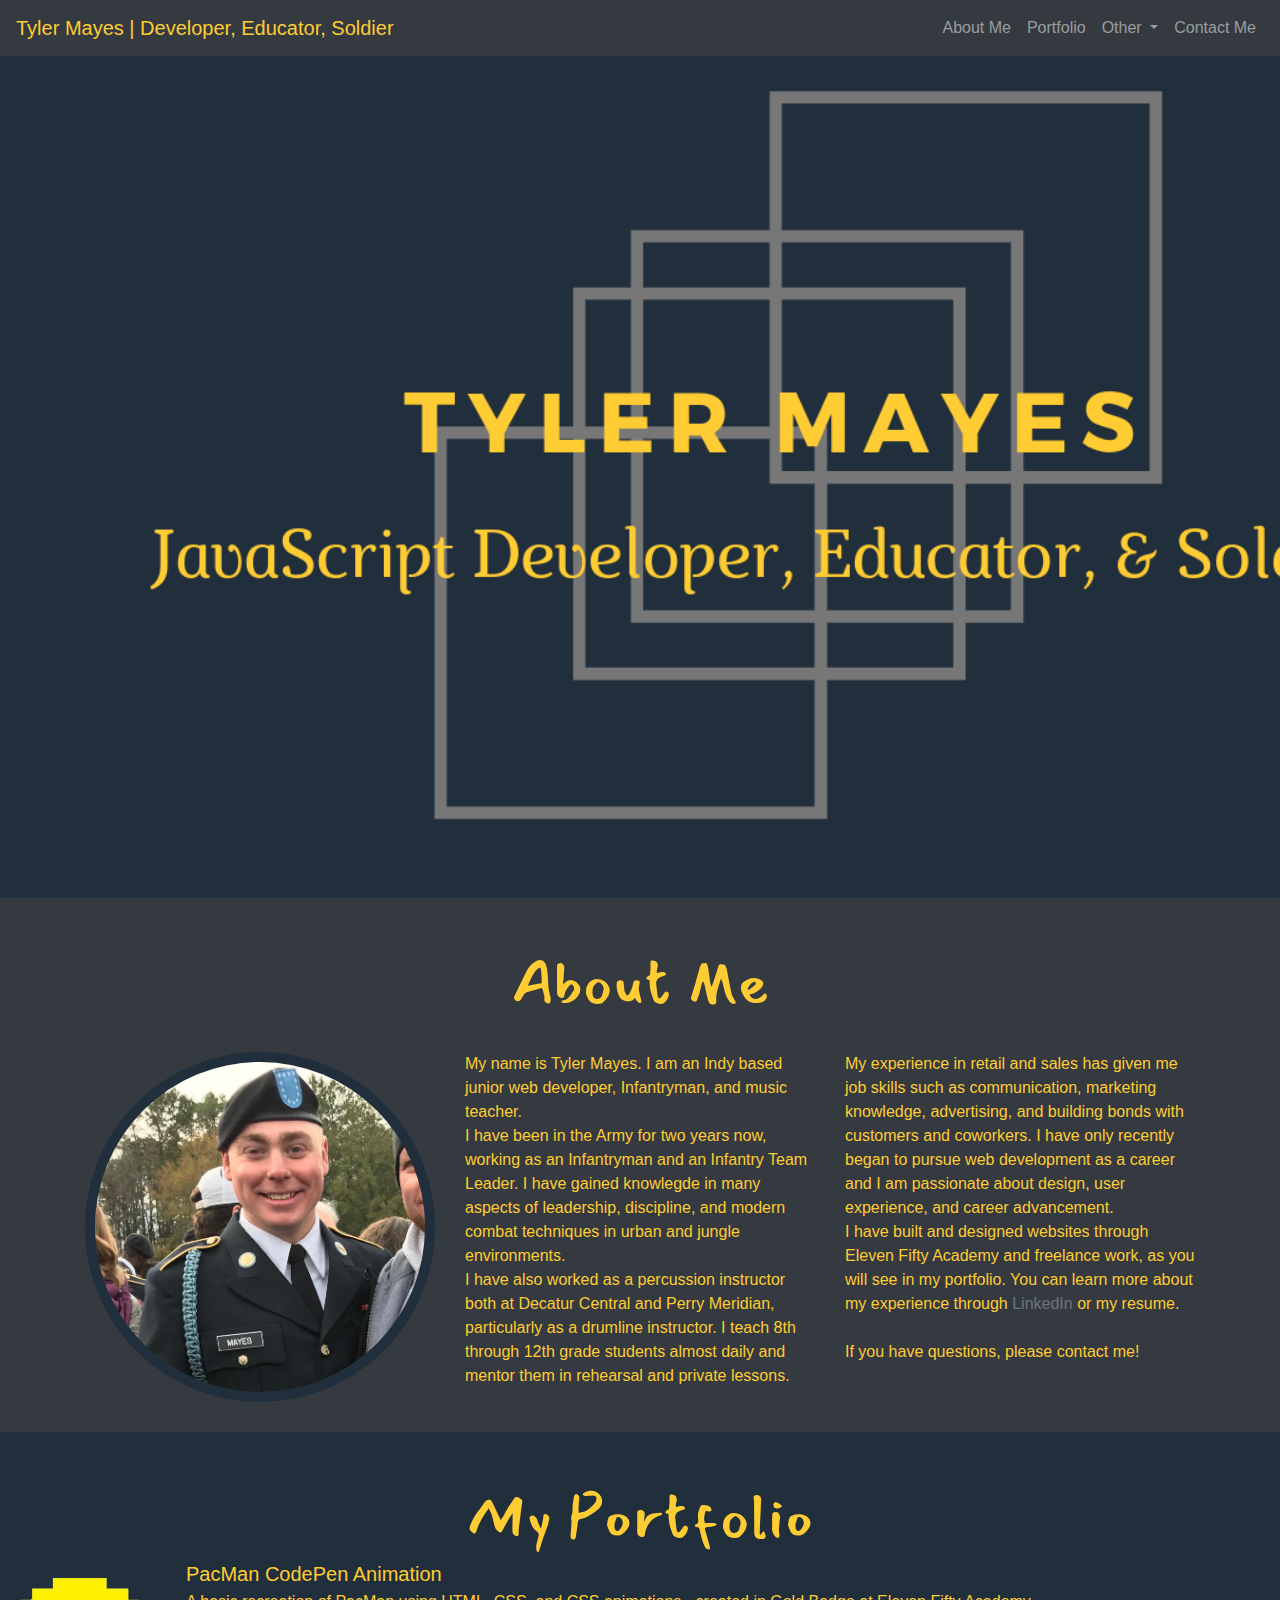
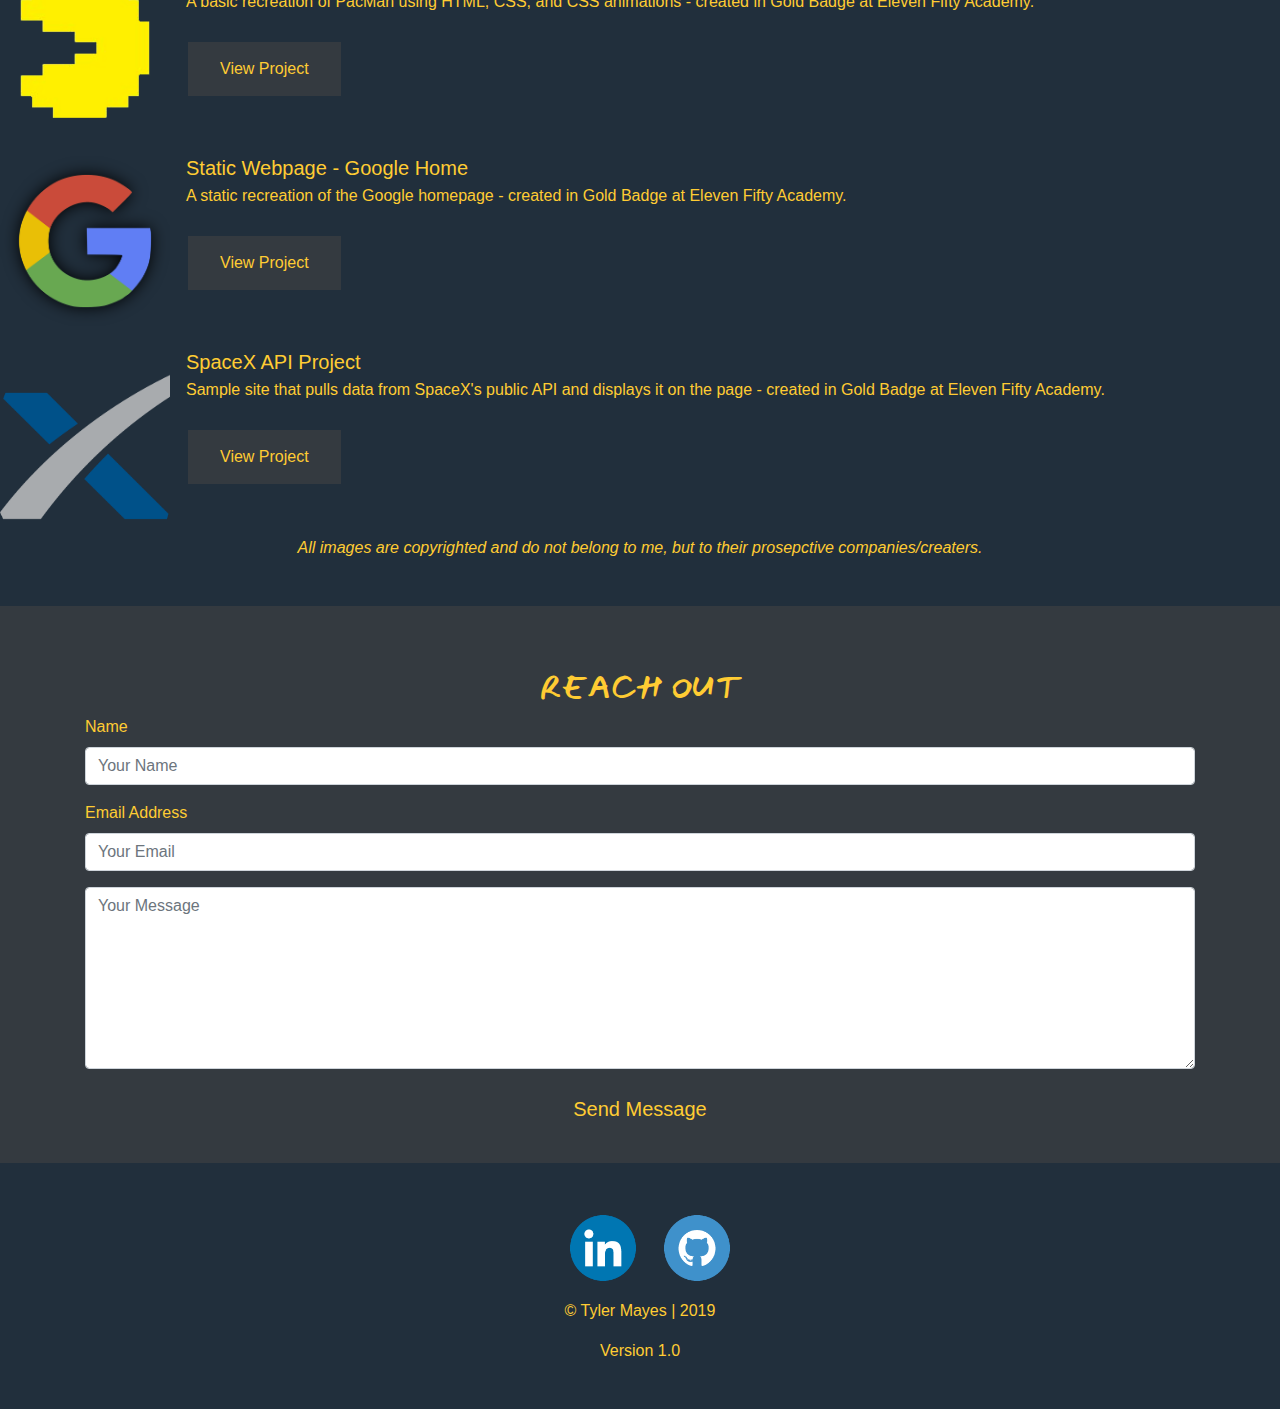
<file: index.html>
<!DOCTYPE html>
<html lang="en">

<head>
    <meta charset="UTF-8">
    <meta name="viewport" content="width=device-width, initial-scale=1.0">
    <meta http-equiv="X-UA-Compatible" content="ie=edge">
    <title>Tyler Mayes | Javascript Developer</title>

    <!-- **** -->
    <!-- Google Fonts -->
    <link href="https://fonts.googleapis.com/css?family=Mansalva|Nanum+Gothic&display=swap" rel="stylesheet">
    <!-- Bootstrap -->
    <link rel="stylesheet" href="https://stackpath.bootstrapcdn.com/bootstrap/4.3.1/css/bootstrap.min.css"
        integrity="sha384-ggOyR0iXCbMQv3Xipma34MD+dH/1fQ784/j6cY/iJTQUOhcWr7x9JvoRxT2MZw1T" crossorigin="anonymous">
    <!-- css files -->
    <link ref="text/css" rel="stylesheet" href="cssFiles/main.css">
    <!-- **** -->
</head>

<!-- Hello! I'm glad you're visitng my code! 
    If you have any questions about me, my code, or possible career opportunities, contact me!-->

<body style="background-color: #212F3C">
    <!-- NAVBAR in header -->
    <header id="headerStyles">
        <nav class="navbar navbar-expand-lg navbar-dark bg-dark">
            <a class="navbar-brand" href="index.html">Tyler Mayes | Developer, Educator, Soldier</a>
            <button class="navbar-toggler" type="button" data-toggle="collapse" data-target="#navbarNavDropdown"
                aria-controls="navbarNavDropdown" aria-expanded="false" aria-label="Toggle navigation">
                <span class="navbar-toggler-icon"></span>
            </button>

            <div class="collapse navbar-collapse" id="navbarNavDropdown">
                <ul class="navbar-nav" style="margin-left: auto">
                    <li class="nav-item">
                        <a class="nav-link" href="#aboutMe">About Me</a>
                    </li>
                    <li class="nav-item">
                        <a class="nav-link" href="#portfolio">Portfolio</a>
                    </li>
                    <li class="nav-item dropdown">
                        <a class="nav-link dropdown-toggle" href="#" id="navbarDropdownMenuLink" data-toggle="dropdown"
                            aria-haspopup="true" aria-expanded="false">
                            Other
                        </a>
                        <div class="dropdown-menu" aria-labelledby="navbarDropdownMenuLink">
                            <a class="dropdown-item" href="assets/TylerMayesResume.pdf">Resume</a>
                            <a class="dropdown-item" href="references.html">References</a>
                        </div>
                    </li>
                    <li class="nav-item">
                        <a class="nav-link" href="#contact">Contact Me</a>
                    </li>
                </ul>
            </div>
        </nav>
    </header>

    <!-- Jumborton -->
    <div class="jumbotron"></div>

    <!-- About Me Section -->
    <div id="aboutMe" class="aboutMe">
        <h1 class="projectsStyle" style="text-align: center; font-size: 60px; font-family: 'Mansalva', cursive;">About
            Me</h1>
        <br>
        <div class="container">
            <div class="row">
                <div class="col-4">
                    <img src="assets/AboutMeImage" class="aboutMeImage">
                </div>

                <div class="col-4" style="color: #FFCC33">
                    My name is Tyler Mayes. I am an Indy based junior web developer, Infantryman, and music
                    teacher.<br>
                    I have been in the Army for two years now, working as an Infantryman and an Infantry Team Leader. I
                    have gained knowlegde in many aspects of leadership, discipline, and modern combat techniques in
                    urban and jungle environments. <br>
                    I have also worked as a percussion instructor both at Decatur Central and Perry Meridian,
                    particularly as a drumline instructor. I teach 8th through 12th grade students almost daily and
                    mentor them in rehearsal and private lessons.<br>
                </div>
                <div class='col-4' style="color: #FFCC33">
                    My experience in retail and sales has given me job skills such as communication, marketing
                    knowledge, advertising, and building bonds with customers and coworkers.
                    I have only recently began to pursue web development as a career and I am passionate about design,
                    user experience, and career advancement.<br>
                    I have built and designed websites through Eleven Fifty Academy and freelance work, as you will see
                    in my portfolio. You can learn more about my experience through <a
                        href="https://www.linkedin.com/in/tyler-mayes-717284140" style="color: #6c757d">LinkedIn</a> or
                    my resume.<br><br>
                    If you have questions, please contact me!
                </div>
            </div>
        </div>
    </div>

    <!-- Portfolio Section -->
    <div id="portfolio" class="portfolio">
        <h1 class="projectsStyle" style="text-align: center; font-size: 60px; font-family: 'Mansalva', cursive;">My
            Portfolio</h1>
        <ul class="list-unstyled">
            <li class="media">
                <img src="assets/Original_PacMan.png" class="align-self-center mr-3" alt="Pacman png">
                <div class="media-body">
                    <h5 class="mt-0 mb-1">PacMan CodePen Animation</h5>
                    A basic recreation of PacMan using HTML, CSS, and CSS animations - created in Gold Badge at Eleven
                    Fifty Academy.
                    <br>
                    <br>
                    <a href="https://codepen.io/tylermayes14/pen/eYOLpBJ"><button class="buttonStyles">View
                            Project</button></a>
                </div>
            </li>
            <li class="media my-4">
                <img src="assets/google.png" class="mr-3" alt="Google Logo" style="width: 170px; height: 170px">
                <div class="media-body">
                    <h5 class="mt-0 mb-1">Static Webpage - Google Home</h5>
                    A static recreation of the Google homepage - created in Gold Badge at Eleven Fifty Academy.
                    <br>
                    <br>
                    <a href="https://tylermayes14.github.io/StaticLayout/"><button class="buttonStyles">View
                            Project</button></a>
                </div>
            </li>
            <li class="media">
                <img src="assets/spaceXLogo.png" class="mr-3" alt="SpaceX Logo" style="width: 170px; height: 170px">
                <div class="media-body">
                    <h5 class="mt-0 mb-1">SpaceX API Project</h5>
                    Sample site that pulls data from SpaceX's public API and displays it on the page - created in Gold
                    Badge at Eleven Fifty
                    Academy.
                    <br>
                    <br>
                    <a href="https://tm-spacex-api.firebaseapp.com"><button class="buttonStyles">View Project</button></a>
                </div>
            </li>
        </ul>

        <p style="font-style: italic; text-align: center;">All images are copyrighted and do not belong to me, but to
            their prosepctive companies/creaters.</p>
    </div>

    <!-- Contact Section -->
    <div id="contact" class="contactForm">
        <div class="container">
            <br>
            <br>
            <h2 class="text-center text-uppercase" style="font-family: 'Mansalva', cursive;">Reach Out</h2>
            <div class="row">
                <div class="col-12">
                    <form action="https://formspree.io/tylermayes14@gmail.com" method="POST">
                        <div class="control-group">
                            <div class="form-group">
                                <label>Name</label>
                                <input type="text" class="form-control" placeholder="Your Name" id="name" required
                                    data-validation-required-message="Please enter your name" name="name">
                                <p class="help-block text-danger"></p>
                            </div>
                        </div>
                        <div class="control-group">
                            <div class="form-group">
                                <label>Email Address</label>
                                <input type="email" class="form-control" placeholder="Your Email" id="email" required
                                    data-validation-required-message="Please enter your email" name="_replyto">
                                <p class="help-block text-danger"></p>
                            </div>
                        </div>
                        <div class="control-group">
                            <div class="form-group">
                                <textarea class="form-control" rows="7" placeholder="Your Message" id="message" required
                                    data-validation-required-message="Please leave a message" name="message"></textarea>
                                <p class="help-block text-danger"></p>
                            </div>
                        </div>
                        <div class="text-center">
                            <div id="success"></div>
                            <button type="submit" class="btn btn-lg btn-black" style="color:#FFCC33">
                                <i class="fa fa-paper-plane-o" aria-hidden="true"></i>
                                Send Message
                            </button>
                        </div>
                    </form>
                </div>
            </div>
        </div>
    </div>

    <!-- Footer -->
    <footer class="footer">
        <ul class="social-icons">
            <li><a href="https://www.linkedin.com/in/tyler-mayes-717284140"><img src="assets/Linkedin.png" /></a></li>
            <li><a href="https://github.com/tylermayes14"><img src="assets/Github.png" /></a></li>
        </ul>

        <p>© Tyler Mayes | 2019</p>
        <p>Version 1.0</p>
    </footer>

    <!-- Bootstrap JS -->
    <script src="https://code.jquery.com/jquery-3.3.1.slim.min.js"
        integrity="sha384-q8i/X+965DzO0rT7abK41JStQIAqVgRVzpbzo5smXKp4YfRvH+8abtTE1Pi6jizo" crossorigin="anonymous">
    </script>
    <script src="https://cdnjs.cloudflare.com/ajax/libs/popper.js/1.14.7/umd/popper.min.js"
        integrity="sha384-UO2eT0CpHqdSJQ6hJty5KVphtPhzWj9WO1clHTMGa3JDZwrnQq4sF86dIHNDz0W1" crossorigin="anonymous">
    </script>
    <script src="https://stackpath.bootstrapcdn.com/bootstrap/4.3.1/js/bootstrap.min.js"
        integrity="sha384-JjSmVgyd0p3pXB1rRibZUAYoIIy6OrQ6VrjIEaFf/nJGzIxFDsf4x0xIM+B07jRM" crossorigin="anonymous">
    </script>
</body>

</html>
</file>
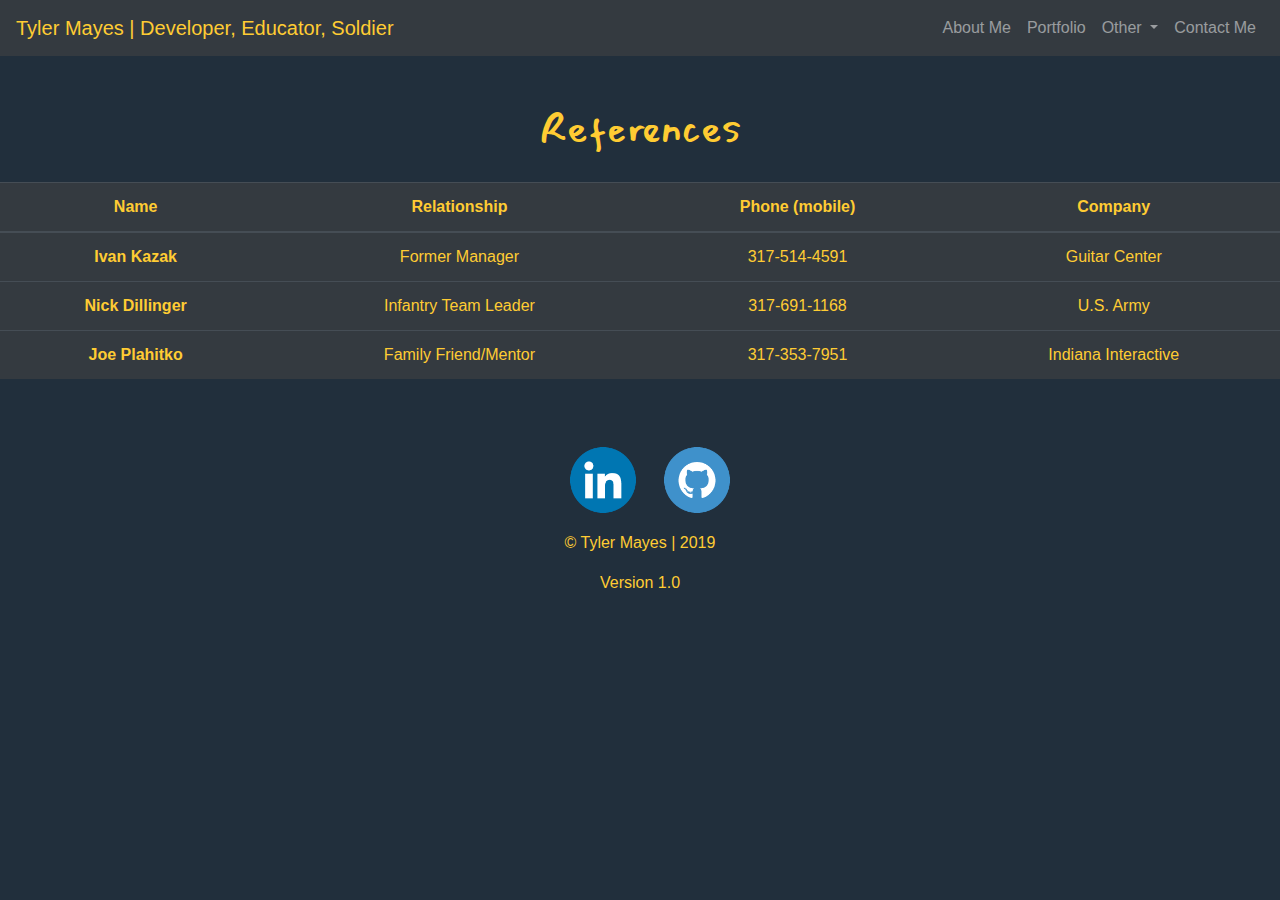
<file: references.html>
<!DOCTYPE html>
<html lang="en">

<head>
    <meta charset="UTF-8">
    <meta name="viewport" content="width=device-width, initial-scale=1.0">
    <meta http-equiv="X-UA-Compatible" content="ie=edge">
    <title>References | Tyler Mayes</title>

    <!-- **** -->
    <!-- Link to HTML page -->
    <link href="index.html">
    <!-- Google Fonts -->
    <link href="https://fonts.googleapis.com/css?family=Mansalva|Nanum+Gothic&display=swap" rel="stylesheet">
    <!-- Bootstrap -->
    <link rel="stylesheet" href="https://stackpath.bootstrapcdn.com/bootstrap/4.3.1/css/bootstrap.min.css"
        integrity="sha384-ggOyR0iXCbMQv3Xipma34MD+dH/1fQ784/j6cY/iJTQUOhcWr7x9JvoRxT2MZw1T" crossorigin="anonymous">
    <!-- css files -->
    <link ref="text/css" rel="stylesheet" href="cssFiles/main.css">
    <!-- **** -->
</head>

<!-- NavBar -->

<body style="background-color: #212F3C">
    <!-- NAVBAR in header -->
    <header id="headerStyles">
        <nav class="navbar navbar-expand-lg navbar-dark bg-dark">
            <a class="navbar-brand" href="index.html">Tyler Mayes | Developer, Educator, Soldier</a>
            <button class="navbar-toggler" type="button" data-toggle="collapse" data-target="#navbarNavDropdown"
                aria-controls="navbarNavDropdown" aria-expanded="false" aria-label="Toggle navigation">
                <span class="navbar-toggler-icon"></span>
            </button>

            <div class="collapse navbar-collapse" id="navbarNavDropdown">
                <ul class="navbar-nav" style="margin-left: auto">
                    <li class="nav-item">
                        <a class="nav-link" href="index.html">About Me<span class="sr-only">(current)</span></a>
                    </li>
                    <li class="nav-item">
                        <a class="nav-link" href="index.html">Portfolio</a>
                    </li>
                    <li class="nav-item dropdown">
                        <a class="nav-link dropdown-toggle" href="#" id="navbarDropdownMenuLink" data-toggle="dropdown"
                            aria-haspopup="true" aria-expanded="false">
                            Other
                        </a>
                        <div class="dropdown-menu" aria-labelledby="navbarDropdownMenuLink">
                            <a class="dropdown-item" href="assets/TylerMayesResumeTM.docx-2 2.pdf">Resume</a>
                            <a class="dropdown-item" href="references.html">References</a>
                        </div>
                    </li>
                    <li class="nav-item">
                        <a class="nav-link" href="index.html">Contact Me</a>
                    </li>
                </ul>
            </div>
        </nav>
    </header>

    <!-- table for refs -->
    <section>
        <div>
            <h1 class="refTitle">References</h1>
            <div class="ref">
                <table class="table table-dark" style="color:#FFCC33;">
                    <thead>
                        <tr>
                            <th scope="col">Name</th>
                            <th scope="col">Relationship</th>
                            <th scope="col">Phone (mobile)</th>
                            <th scope="col">Company</th>
                        </tr>
                    </thead>
                    <tbody>
                        <tr>
                            <th scope="row">Ivan Kazak</th>
                            <td>Former Manager</td>
                            <td>317-514-4591</td>
                            <td>Guitar Center</td>
                        </tr>
                        <tr>
                            <th scope="row">Nick Dillinger</th>
                            <td>Infantry Team Leader</td>
                            <td>317-691-1168</td>
                            <td>U.S. Army</td>
                        </tr>
                        <tr>
                            <th scope="row">Joe Plahitko</th>
                            <td>Family Friend/Mentor</td>
                            <td>317-353-7951</td>
                            <td>Indiana Interactive</td>
                        </tr>
                    </tbody>
                </table>
            </div>
        </div>
    </section>

    <!-- footer -->
    <footer class="footer">
        <ul class="social-icons">
            <li><a href="https://www.linkedin.com/in/tyler-mayes-717284140"><img src="assets/Linkedin.png" /></a></li>
            <li><a href="https://github.com/tylermayes14"><img src="assets/Github.png" /></a></li>
        </ul>

        <p>© Tyler Mayes | 2019</p>
        <p>Version 1.0</p>
    </footer>

    <script src="https://code.jquery.com/jquery-3.3.1.slim.min.js"
        integrity="sha384-q8i/X+965DzO0rT7abK41JStQIAqVgRVzpbzo5smXKp4YfRvH+8abtTE1Pi6jizo" crossorigin="anonymous">
    </script>
    <script src="https://cdnjs.cloudflare.com/ajax/libs/popper.js/1.14.7/umd/popper.min.js"
        integrity="sha384-UO2eT0CpHqdSJQ6hJty5KVphtPhzWj9WO1clHTMGa3JDZwrnQq4sF86dIHNDz0W1" crossorigin="anonymous">
    </script>
    <script src="https://stackpath.bootstrapcdn.com/bootstrap/4.3.1/js/bootstrap.min.js"
        integrity="sha384-JjSmVgyd0p3pXB1rRibZUAYoIIy6OrQ6VrjIEaFf/nJGzIxFDsf4x0xIM+B07jRM" crossorigin="anonymous">
    </script>
</body>

</html>
</file>
<file: cssFiles/main.css>
html {
    scroll-behavior: smooth;
}

ul,
ol {
    list-style: none;
}

h1,
p {
    color: #FFCC33;
    font-family: 'Work Sans', sans-serif;
}

.jumbotron {
    background: url('../assets/TylerMayes.png');
    background-size: cover;
    background-repeat: no-repeat;
    margin-left: auto;
    margin-right: auto;
    height: 90vh;
    width: 100%;
    /* text-align: center; */
}

.aboutMe {
    padding-top: 50px;
    padding-bottom: 30px;
    background-color: #343a40;
    font-family: 'Work Sans', sans-serif;
}

.aboutMeImage {
    width: 350px;
    height: 350px;
    border-radius: 400px;
    border-style: solid;
    border-width: 10px;
    border-color: #212F3C;
}

.portfolio {
    background-color: #212F3C;
    padding-top: 50px;
    padding-bottom: 30px;
    color: #FFCC33;
    font-family: 'Work Sans', sans-serif;
}

.buttonStyles {
    background-color: #343a40;
    text-decoration: none;
    color: #FFCC33;
    border: none;
    padding: 15px 32px;
    text-align: center;
    text-decoration: none;
    display: inline-block;
    font-size: 16px;
    margin: 4px 2px;
    cursor: pointer;
}

.contactForm {
    background-color: #343a40;
    padding-top: 15px;
    padding-bottom: 30px;
    color: #FFCC33
}

.footer {
    font-family: 'Work Sans', sans-serif;
    background-color: #212F3C;
    text-align: center;
    padding-top: 50px;
    padding-bottom: 30px;
}

.social-icons {
    text-align: center;
}

.social-icons li {
    display: inline-block;
    list-style-type: none;
    -webkit-user-select: none;
    -moz-user-select: none;
}

.social-icons li a {
    border-bottom: none;
}

.social-icons li img {
    width: 70px;
    height: 70px;
    margin-right: 20px;
}

.ref {
    background-color: #343a40;
    text-align: center;
}

.refTitle {
    padding-top: 50px;
    padding-bottom: 20px;
    font-family: 'Mansalva', cursive; 
    text-align: center
}

/* Changing Bootstrap classes */
.navbar-dark .navbar-brand {
    color: #FFCC33;
}

.navbar-dark .navbar-nav .active>.nav-link,
.navbar-dark .navbar-nav .nav-link.active,
.navbar-dark .navbar-nav .nav-link.show,
.navbar-dark .navbar-nav .show>.nav-link {
    color: #FFCC33;
}

.navbar-dark .navbar-nav .nav-link:focus,
.navbar-dark .navbar-nav .nav-link:hover {
    color: #FFCC33;
}
</file>
